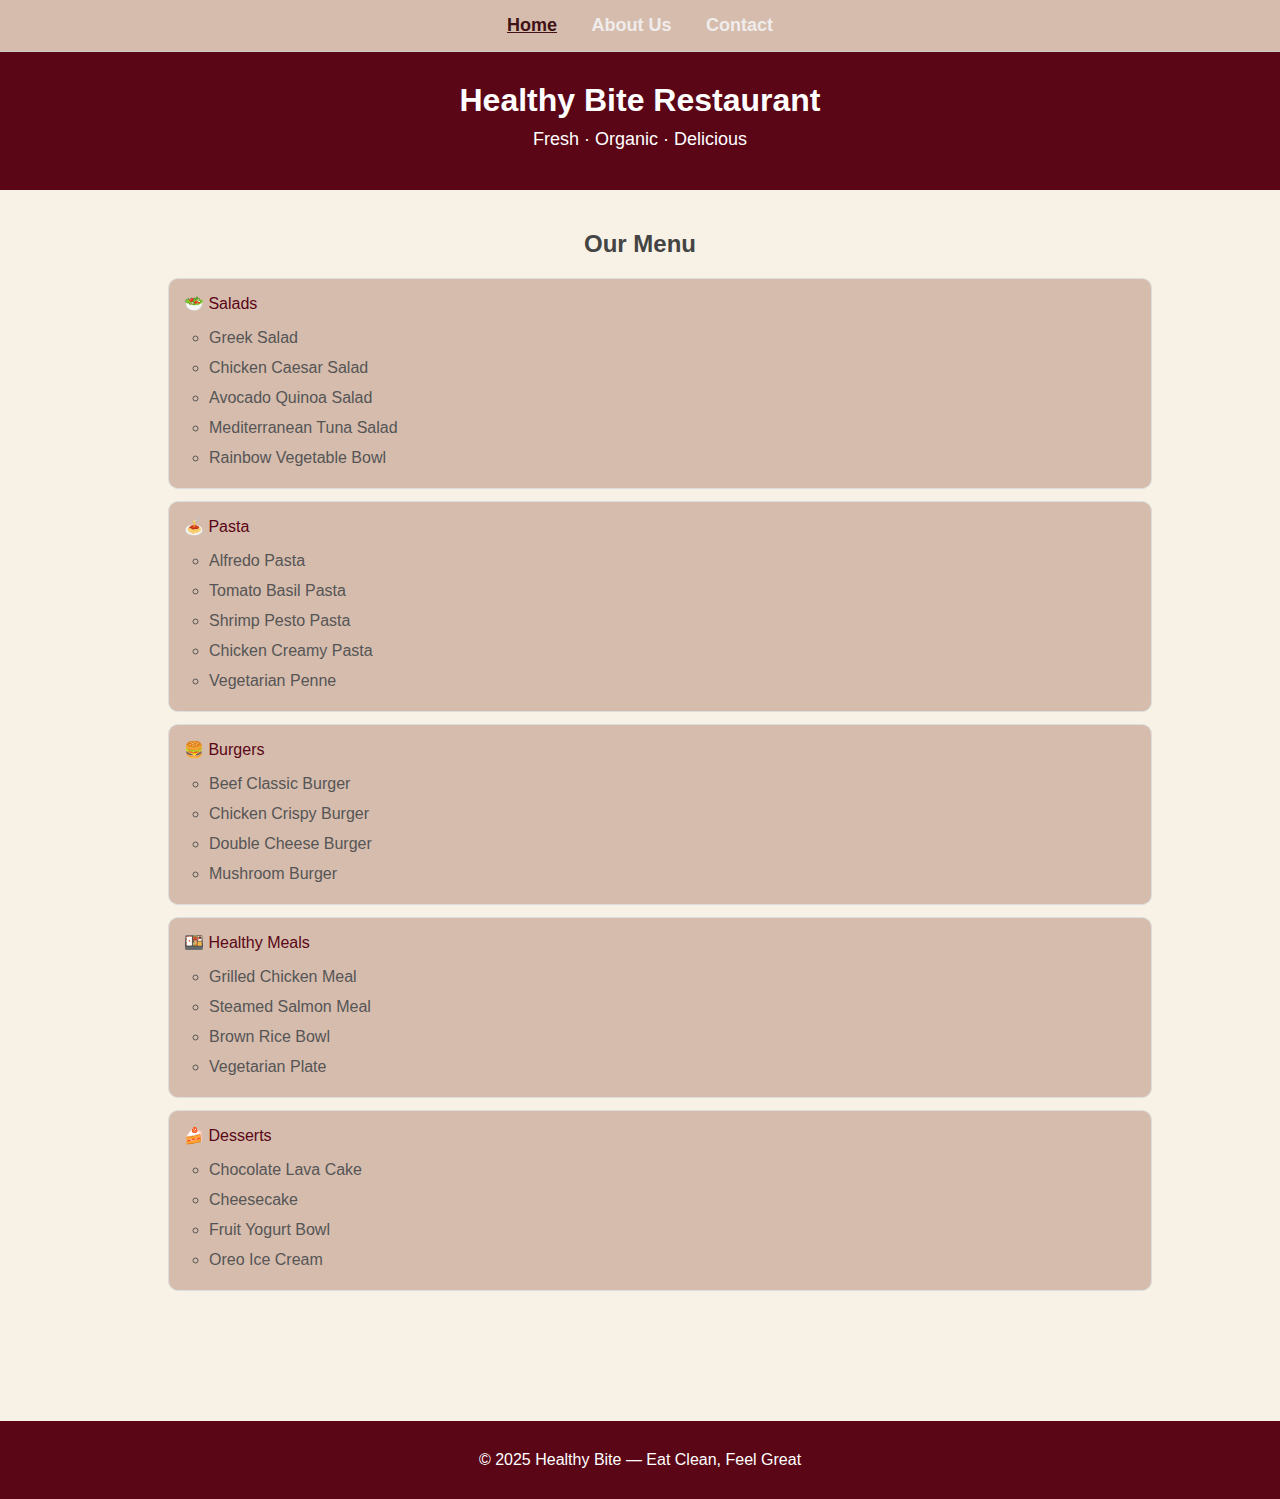
<file: index.html>
<!DOCTYPE html>
<html lang="en">
<head>
    <meta charset="UTF-8">
    <meta name="viewport" content="width=device-width, initial-scale=1.0">
    <title>Healthy Bite Menu</title>
    <link rel="stylesheet" href="style.css">
</head>
<body>

    <!-- Navigation -->
    <nav>
        <a href="index.html" class="active">Home</a>
        <a href="about.html">About Us</a>
        <a href="contact.html">Contact</a>
    </nav>

    <!-- Header -->
    <header>
        <h1>Healthy Bite Restaurant</h1>
        <p class="subtitle">Fresh · Organic · Delicious</p>
    </header>

    <!-- Menu Section -->
    <section class="menu-section">
        <h2>Our Menu</h2>
        <ul class="main-list">
            <li>
                🥗 Salads
                <ul class="nested-list">
                    <li>Greek Salad</li>
                    <li>Chicken Caesar Salad</li>
                    <li>Avocado Quinoa Salad</li>
                    <li>Mediterranean Tuna Salad</li>
                    <li>Rainbow Vegetable Bowl</li>
                </ul>
            </li>
            <li>
                🍝 Pasta
                <ul class="nested-list">
                    <li>Alfredo Pasta</li>
                    <li>Tomato Basil Pasta</li>
                    <li>Shrimp Pesto Pasta</li>
                    <li>Chicken Creamy Pasta</li>
                    <li>Vegetarian Penne</li>
                </ul>
            </li>
            <li>
                🍔 Burgers
                <ul class="nested-list">
                    <li>Beef Classic Burger</li>
                    <li>Chicken Crispy Burger</li>
                    <li>Double Cheese Burger</li>
                    <li>Mushroom Burger</li>
                </ul>
            </li>
            <li>
                🍱 Healthy Meals
                <ul class="nested-list">
                    <li>Grilled Chicken Meal</li>
                    <li>Steamed Salmon Meal</li>
                    <li>Brown Rice Bowl</li>
                    <li>Vegetarian Plate</li>
                </ul>
            </li>
            <li>
                🍰 Desserts
                <ul class="nested-list">
                    <li>Chocolate Lava Cake</li>
                    <li>Cheesecake</li>
                    <li>Fruit Yogurt Bowl</li>
                    <li>Oreo Ice Cream</li>
                </ul>
            </li>
        </ul>
    </section>

    <!-- Footer -->
    <footer>
        <p>© 2025 Healthy Bite — Eat Clean, Feel Great</p>
    </footer>

</body>
</html>
</file>
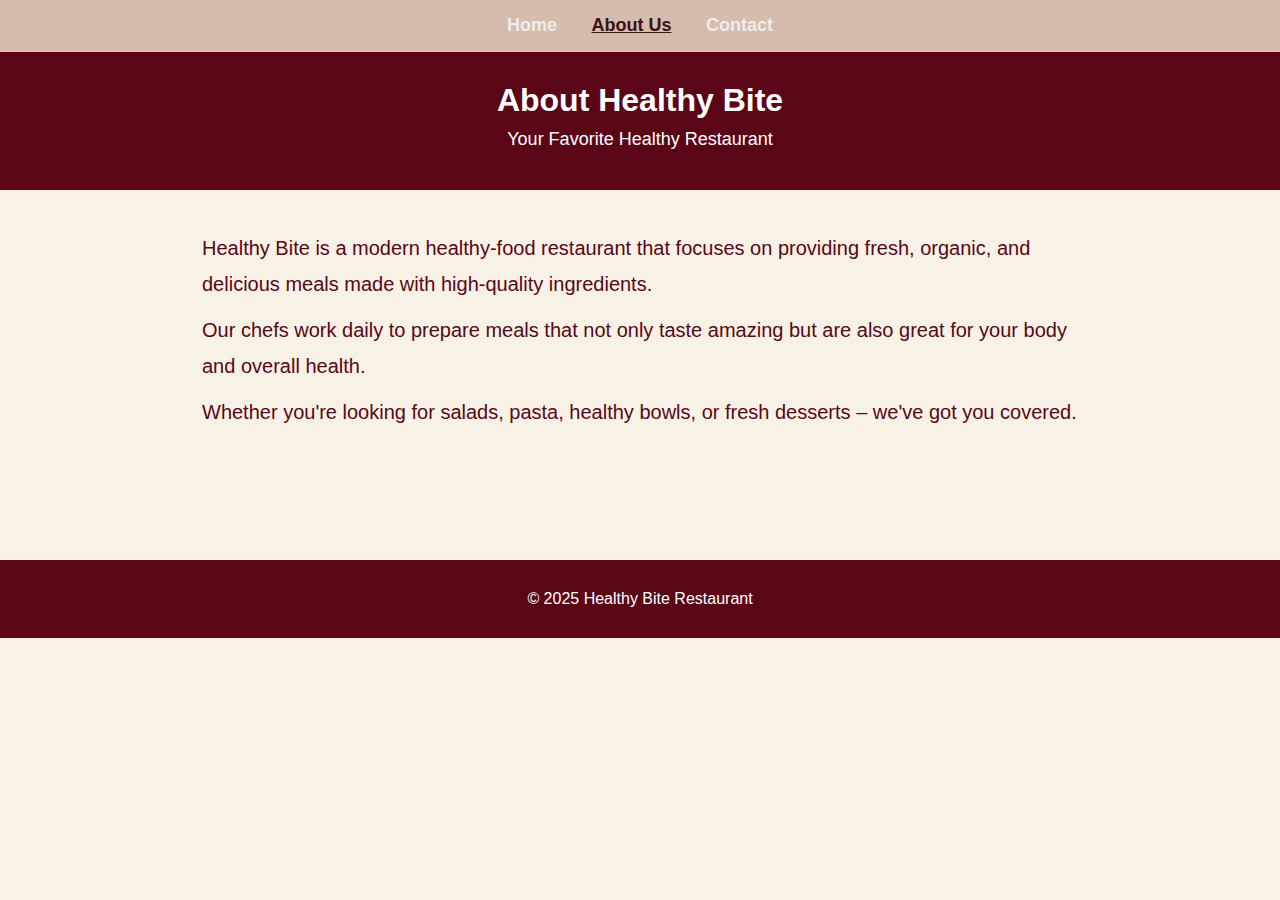
<file: about.html>
<!DOCTYPE html>
<html lang="en">
<head>
    <meta charset="UTF-8">
    <meta name="viewport" content="width=device-width, initial-scale=1.0">
    <title>About Us - Healthy Bite</title>
    <link rel="stylesheet" href="style.css">
</head>
<body>

    <!-- Navigation -->
    <nav>
        <a href="index.html">Home</a>
        <a href="about.html" class="active">About Us</a>
        <a href="contact.html">Contact</a>
    </nav>

    <!-- Header -->
    <header>
        <h1>About Healthy Bite</h1>
        <p class="subtitle">Your Favorite Healthy Restaurant</p>
    </header>

    <!-- About Section -->
    <section class="about-section">
        <p>
            Healthy Bite is a modern healthy-food restaurant that focuses on providing 
            fresh, organic, and delicious meals made with high-quality ingredients.
        </p>
        <p>
            Our chefs work daily to prepare meals that not only taste amazing but are 
            also great for your body and overall health.
        </p>
        <p>
            Whether you're looking for salads, pasta, healthy bowls, or fresh desserts – 
            we've got you covered.
        </p>
    </section>

    <!-- Footer -->
    <footer>
        <p>© 2025 Healthy Bite Restaurant</p>
    </footer>

</body>
</html>
</file>
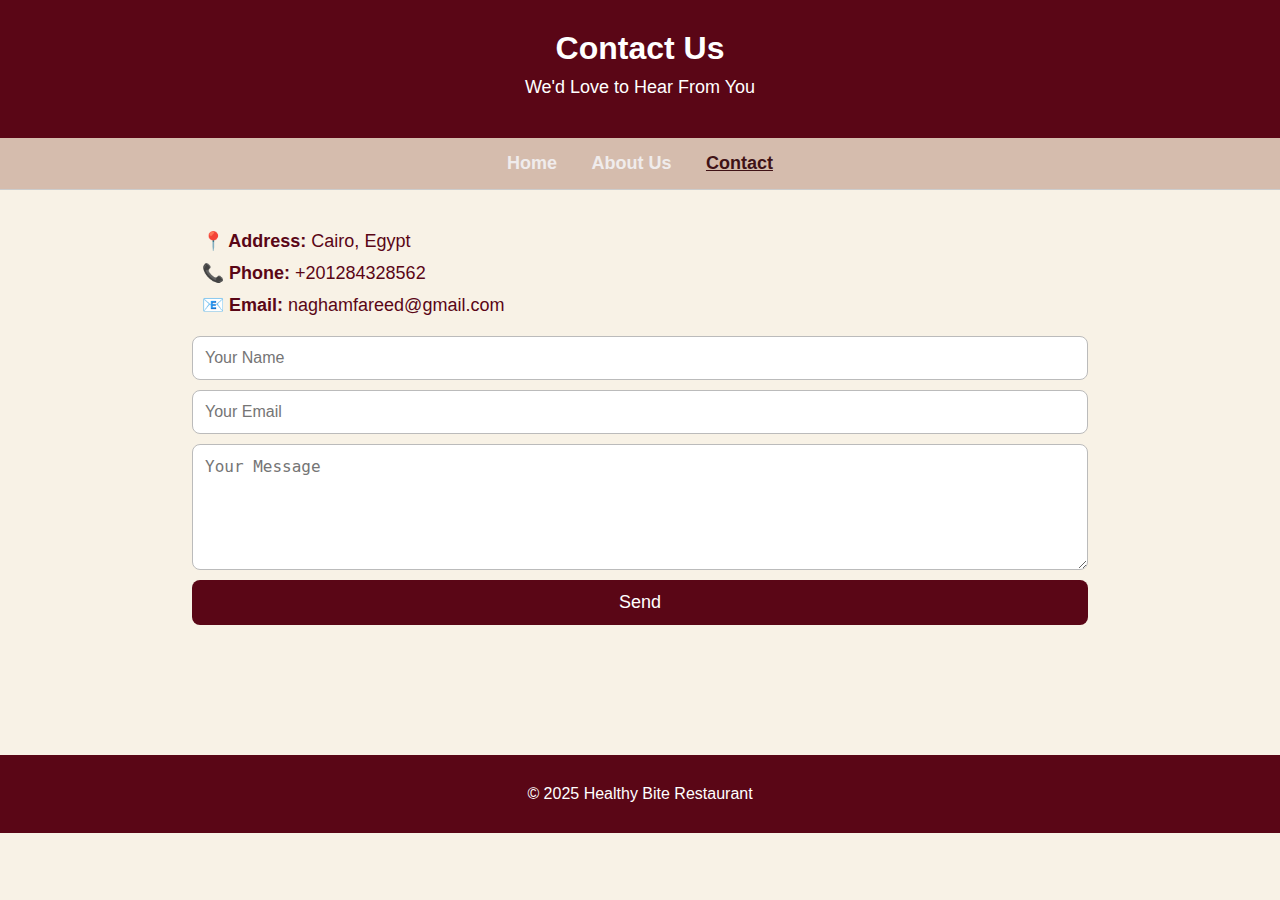
<file: contact.html>
<!DOCTYPE html>
<html lang="en">
<head>
    <meta charset="UTF-8">
    <meta name="viewport" content="width=device-width, initial-scale=1.0">
    <title>Contact - Healthy Bite</title>
    <link rel="stylesheet" href="style.css">
</head>
<body>

   
    <!-- Header -->
    <header>
        <h1>Contact Us</h1>
        <p class="subtitle">We'd Love to Hear From You</p>
    </header>
     <!-- Navigation -->
    <nav>
        <a href="index.html">Home</a>
        <a href="about.html">About Us</a>
        <a href="contact.html" class="active">Contact</a>
    </nav>


    <!-- Contact Section -->
    <section class="contact-section">
        <p><strong>📍 Address:</strong> Cairo, Egypt</p>
        <p><strong>📞 Phone:</strong> +201284328562</p>
        <p><strong>📧 Email:</strong> naghamfareed@gmail.com</p>

        <form>
            <input type="text" placeholder="Your Name">
            <input type="email" placeholder="Your Email">
            <textarea placeholder="Your Message"></textarea>
            <button type="submit">Send</button>
        </form>
    </section>

    <!-- Footer -->
    <footer>
        <p>© 2025 Healthy Bite Restaurant</p>
    </footer>

</body>
</html>
</file>
<file: style.css>
header {
    background: #5A0616;
    color: white;
    padding: 30px;
    text-align: center;
}
.subtitle {
    font-size: 18px;   
}

body {
    font-family: Arial, sans-serif;
    margin: 0;
    background: #F8F2E6;
    color: #5A0616;
}

h1, h2 {
    margin:0;
}
p {
    margin: 10px ;
}



nav {
    background: #d5bcad;
    padding: 15px;
    text-align: center;
    border-bottom: 1px solid #ccc;
    
}

nav a {
    margin: 0 15px;
    text-decoration: none;
    font-size: 18px;
    color: #f0ecec;
    font-weight: bold;
    
}

nav a:hover {
    color: #401216;
}

nav .active {
    color: #401216;
    text-decoration: underline;
}







.menu-section {
    width: 80%;
    margin: 40px auto;
}

.menu-section h2 {
    text-align: center;
    color: #444;
    margin-bottom: 20px;
}

.main-list > li {
    background: #d5bcad;
    padding: 15px;
    margin-bottom: 12px;
    list-style: none;
    border-radius: 10px;
    cursor: pointer;
    border: 1px solid #ddd;
    transition: 0.3s;
}

.main-list > li:hover {
    background: #d8cebb;
    transform: scale(1.02);
}

.nested-list {
    margin-top: 10px;
    padding-left: 25px;
}

.nested-list li {
    padding: 6px 0;
    color: #555;
    transition: 0.2s;
}

.nested-list li:hover {
    color: #5A0616;
    font-weight: bold;
}

/* 
   About Section
 */
.about-section {
    width: 70%;
    margin: 40px auto;
    font-size: 20px;
    line-height: 1.8;
}

/* 
   Contact Section
 */
.contact-section {
    width: 70%;
    margin: 40px auto;
    font-size: 18px;
}

.contact-section form {
    margin-top: 20px;
    display: flex;
    flex-direction: column;
}

.contact-section input,
.contact-section textarea {
    padding: 12px;
    margin-bottom: 10px;
    border-radius: 8px;
    border: 1px solid #bbb;
    font-size: 16px;
}

.contact-section textarea {
   
    min-height: 100px;
}

.contact-section button {
    padding: 12px;
    background: #5A0616;
    color: white;
    border: none;
    border-radius: 8px;
    font-size: 18px;
    cursor: pointer;
    
}

.contact-section button:hover {
    background: #92425d;
}


footer {
    text-align: center;
    padding: 20px;
    background: #5A0616;
    color: white;
    margin-top: 130px;
}
</file>
